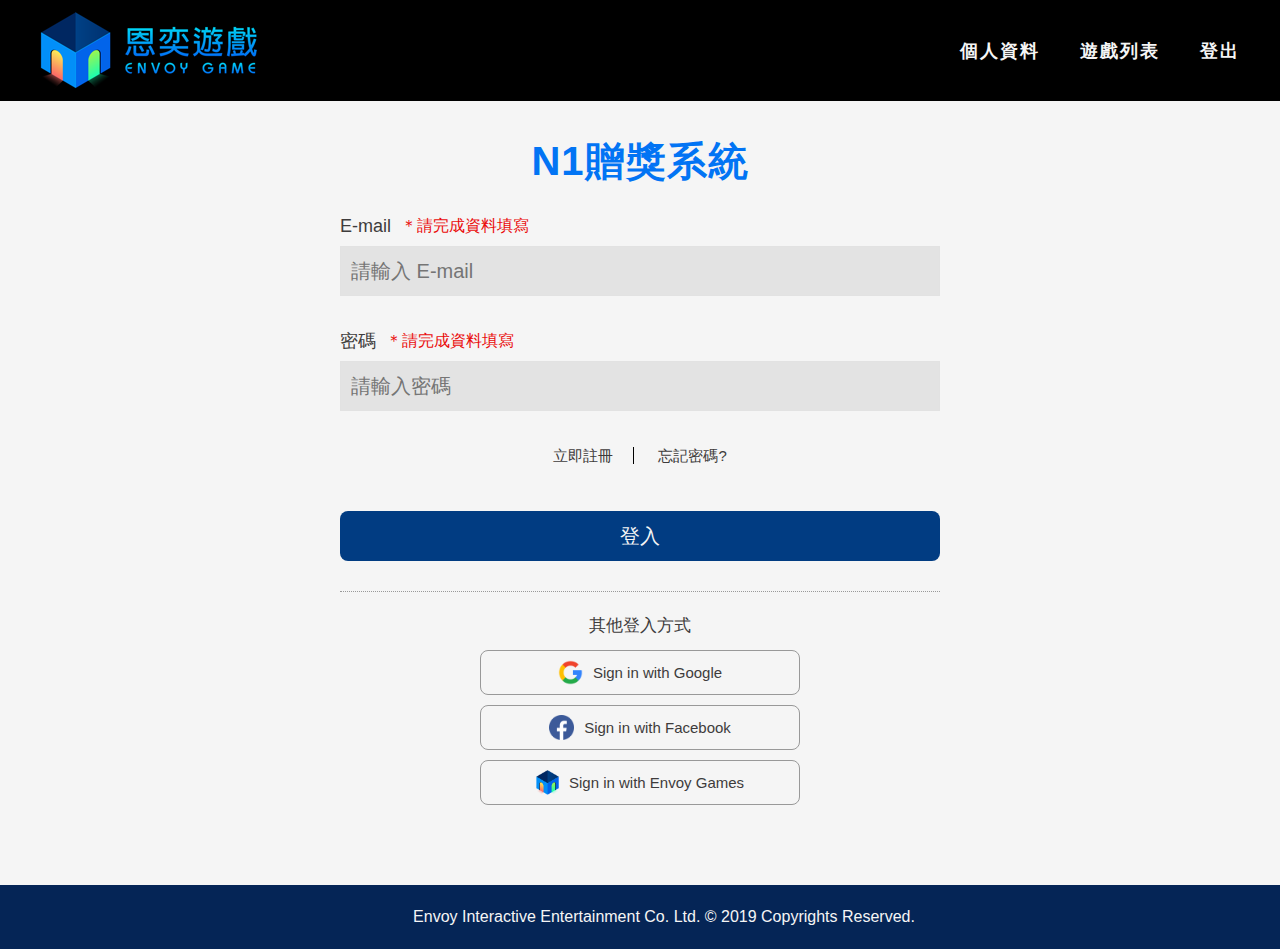
<file: index.html>
<!DOCTYPE html>
<html lang="en">

<head>
    <meta charset="UTF-8">
    <meta name="viewport" content="width=device-width, initial-scale=1.0">
    <title></title>
    <link rel="stylesheet" type="text/css" href="css/reset.css">
    <link rel="stylesheet" href="css/bootstrap-icons.min.css">
    <link rel="stylesheet" type="text/css" href="css/style.css" />
</head>

<body>

    <!--Header Start-->
    <header>
        <a href="index.html" class="logo"><img src="images/EnvoyLogo.png" alt="logo"></a>
        <ul class="nav">
            <li><a href="userInfo.html">個人資料</a></li>
            <li><a href="gameList.html">遊戲列表</a></li>
            <li><a>登出</a></li>
        </ul>
        <div class="menu-icon">
            <div class="menu-icon_hamburger"></div>
        </div>
    </header>
    <!--Header End-->


    <!--Section log-in Start-->
    <section class="log-in">
        <div class="con">
            <div class="frame-box">
                <h1>N1贈獎系統</h1>
                <form class="fill-con">
                    <ul class="info-box">
                        <li>
                            <div class="label">
                                <label for="email">E-mail</label>
                                <div class="ps">＊請完成資料填寫</div>
                            </div>
                            <div class="info">
                                <input type="email" name="email" placeholder="請輸入 E-mail" />
                            </div>
                        </li>

                        <li>
                            <div class="label">
                                <label for="password">密碼</label>
                                <div class="ps">＊請完成資料填寫</div>
                            </div>
                            <div class="info">
                                <input type="password" name="password" placeholder="請輸入密碼" />
                            </div>
                        </li>

                    </ul>
                    <div class="link-box">
                        <a href="register.html">立即註冊</a>
                        <a href="">忘記密碼?</a>
                    </div>
                    <div class="btn-box">
                        <a class="btn">登入</a>
                    </div>
                    <div class="other-logIn">
                        <div class="inn">
                            <h3>其他登入方式</h3>
                            <a class="line-btn" href=""><img src="images/googleIcon.png" /> Sign in with
                                Google</a>
                            <a class="line-btn" href=""><img src="images/facebookIcon.png " /> Sign in with Facebook</a>
                            <a class="line-btn" href=""><img src="images/EnvoyIcon.png" /> Sign in with Envoy Games</a>
                        </div>
                    </div>
                </form>
            </div>
        </div>
    </section>
    <!--Section log-in End-->

    <!-- Footer Start -->
    <footer>
        <div class="con">
            <div class="coR">Envoy Interactive Entertainment Co. Ltd. © 2019 Copyrights Reserved.</div>
        </div>
    </footer>
    <!-- Footer End -->


</body>

<script src="js/jquery-3.6.4.js"></script>
<script src="js/main.js"></script>

</html>
</file>
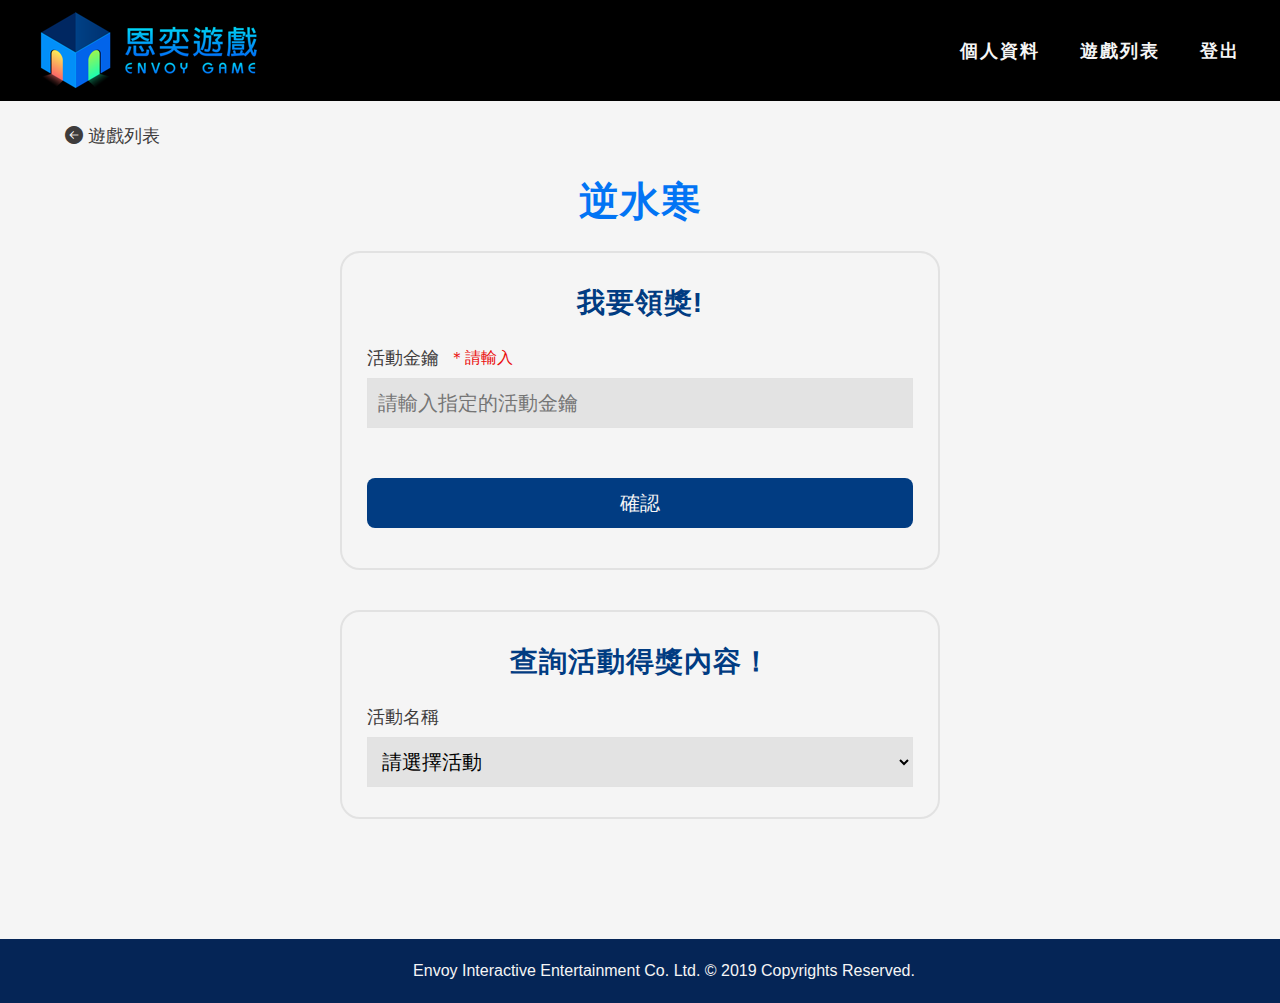
<file: activity.html>
<!DOCTYPE html>
<html lang="en">

<head>
    <meta charset="UTF-8">
    <meta name="viewport" content="width=device-width, initial-scale=1.0">
    <title></title>
    <link rel="stylesheet" type="text/css" href="css/reset.css">
    <link rel="stylesheet" href="css/bootstrap-icons.min.css">
    <link rel="stylesheet" type="text/css" href="css/style.css" />
</head>

<body>

    <!--Header Start-->
    <header>
        <a href="index.html" class="logo"><img src="images/EnvoyLogo.png" alt="logo"></a>
        <ul class="nav">
            <li><a href="userInfo.html">個人資料</a></li>
            <li><a href="gameList.html">遊戲列表</a></li>
            <li><a>登出</a></li>
        </ul>
        <div class="menu-icon">
            <div class="menu-icon_hamburger"></div>
        </div>
    </header>
    <!--Header End-->


    <!--Section game-list Start-->
    <section class="log-in activity">
        <div class="con">
            <div class="path"><a href="gameList.html"><i class="bi bi-arrow-left-circle-fill"></i>遊戲列表</a></div>
            <div class="frame-box">
                <h1>逆水寒</h1>
                <div class="form-box">
                    <h2>我要領獎!</h2>
                    <form class="fill-con">
                        <ul class="info-box">
                            <li>
                                <div class="label">
                                    <label for="acKey">活動金鑰</label>
                                    <div class="ps">＊請輸入</div>
                                </div>
                                <div class="info">
                                    <input type="text" name="acKey" placeholder="請輸入指定的活動金鑰
                                " />
                                </div>
                            </li>
                        </ul>
                        <div class="btn-box">
                            <a href="award-fillIn.html" class="btn">確認</a>
                        </div>
                    </form>
                </div>
                <div class="form-box">
                    <h2>查詢活動得獎內容！</h2>
                    <form class="fill-con">
                        <ul class="info-box">
                            <li>
                                <div class="label">
                                    <label for="acKey">活動名稱</label>
                                </div>
                                <div class="info">
                                    <select id="activitySelect">
                                        <option value="" disabled selected hidden>請選擇活動</option>
                                        <option value="award-info.html">0615 ROG FB 社群活動</option>
                                        <option value="award-info.html">0617 玄喵夜行抽機車
                                        </option>
                                    </select>
                                </div>
                            </li>
                        </ul>
                    </form>
                </div>
            </div>

        </div>
    </section>
    <!--Section game-list End-->

    <!-- Footer Start -->
    <footer>
        <div class="con">
            <div class="coR">Envoy Interactive Entertainment Co. Ltd. © 2019 Copyrights Reserved.</div>
        </div>
    </footer>
    <!-- Footer End -->

</body>

<script src="js/jquery-3.6.4.js"></script>
<script src="js/main.js"></script>

</html>
</file>
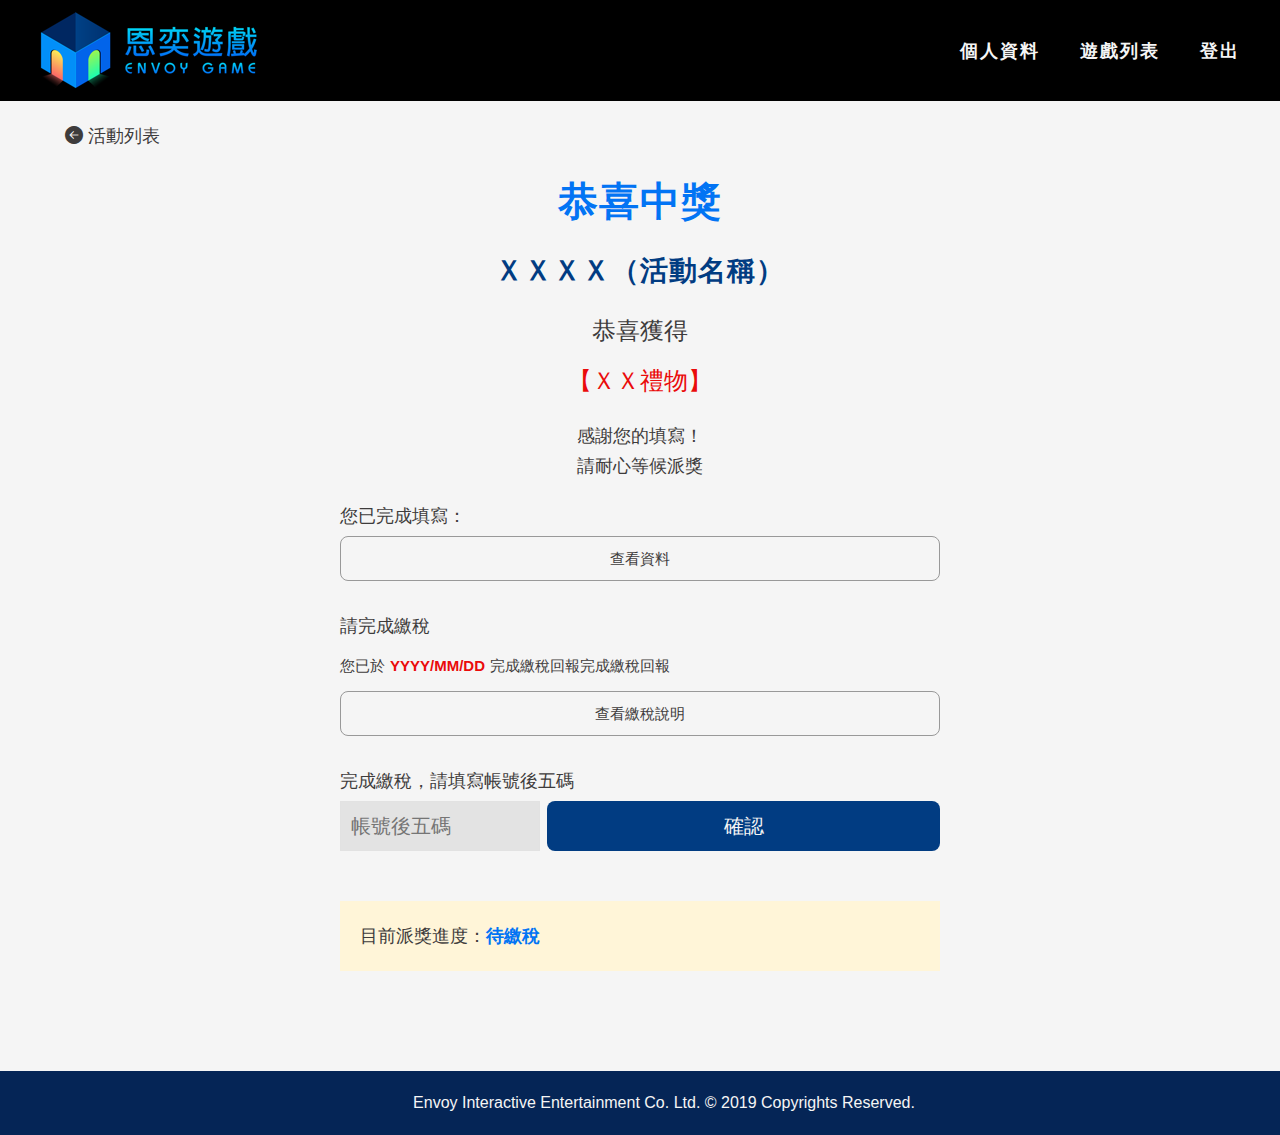
<file: award-complete.html>
<!DOCTYPE html>
<html lang="en">

<head>
    <meta charset="UTF-8">
    <meta name="viewport" content="width=device-width, initial-scale=1.0">
    <title></title>
    <link rel="stylesheet" type="text/css" href="css/reset.css">
    <link rel="stylesheet" href="css/bootstrap-icons.min.css">
    <link rel="stylesheet" type="text/css" href="css/style.css" />
</head>

<body>

    <!--Header Start-->
    <header>
        <a href="index.html" class="logo"><img src="images/EnvoyLogo.png" alt="logo"></a>
        <ul class="nav">
            <li><a href="userInfo.html">個人資料</a></li>
            <li><a href="gameList.html">遊戲列表</a></li>
            <li><a>登出</a></li>
        </ul>
        <div class="menu-icon">
            <div class="menu-icon_hamburger"></div>
        </div>
    </header>
    <!--Header End-->


    <!--Section game-list Start-->
    <section class="log-in activity">
        <div class="con">
            <div class="path"><a href="activity.html"><i class="bi bi-arrow-left-circle-fill"></i>活動列表</a></div>
            <div class="frame-box">
                <h1>恭喜中獎</h1>
                <h2>ＸＸＸＸ（活動名稱）</h2>
                <div class="awards">恭喜獲得<div class="co-red">【ＸＸ禮物】</div>
                </div>
                <div class="txt cen">感謝您的填寫！<br />
                    請耐心等候派獎</div>
                <form class="fill-con">
                    <ul class="info-box">
                        <li>
                            <div class="label">
                                <label>您已完成填寫：</label>
                            </div>
                            <div class="info">
                                <a class="line-btn">查看資料</a>
                            </div>
                        </li>
                        <li>
                            <div class="label">
                                <label>請完成繳稅</label>
                            </div>
                            <div class="info">
                                <div class="date">您已於<b>YYYY/MM/DD</b>完成繳稅回報完成繳稅回報</div>
                                <a class="line-btn">查看繳稅說明</a>
                            </div>
                        </li>
                        <li>
                            <div class="label">
                                <label>完成繳稅，請填寫帳號後五碼</label>
                            </div>
                            <div class="info">
                                <div class="groups">
                                    <input type="number" class="bankNumber" name="bankNumber" placeholder="帳號後五碼" />
                                    <a class="btn">確認</a>
                                </div>
                            </div>
                        </li>
                    </ul>
                </form>
                <div class="state">目前派獎進度：<b>待繳稅</b></div>
            </div>

    </section>
    <!--Section game-list End-->

    <!-- Footer Start -->
    <footer>
        <div class="con">
            <div class="coR">Envoy Interactive Entertainment Co. Ltd. © 2019 Copyrights Reserved.</div>
        </div>
    </footer>
    <!-- Footer End -->


</body>

<script src="js/jquery-3.6.4.js"></script>
<script src="js/main.js"></script>

</html>
</file>
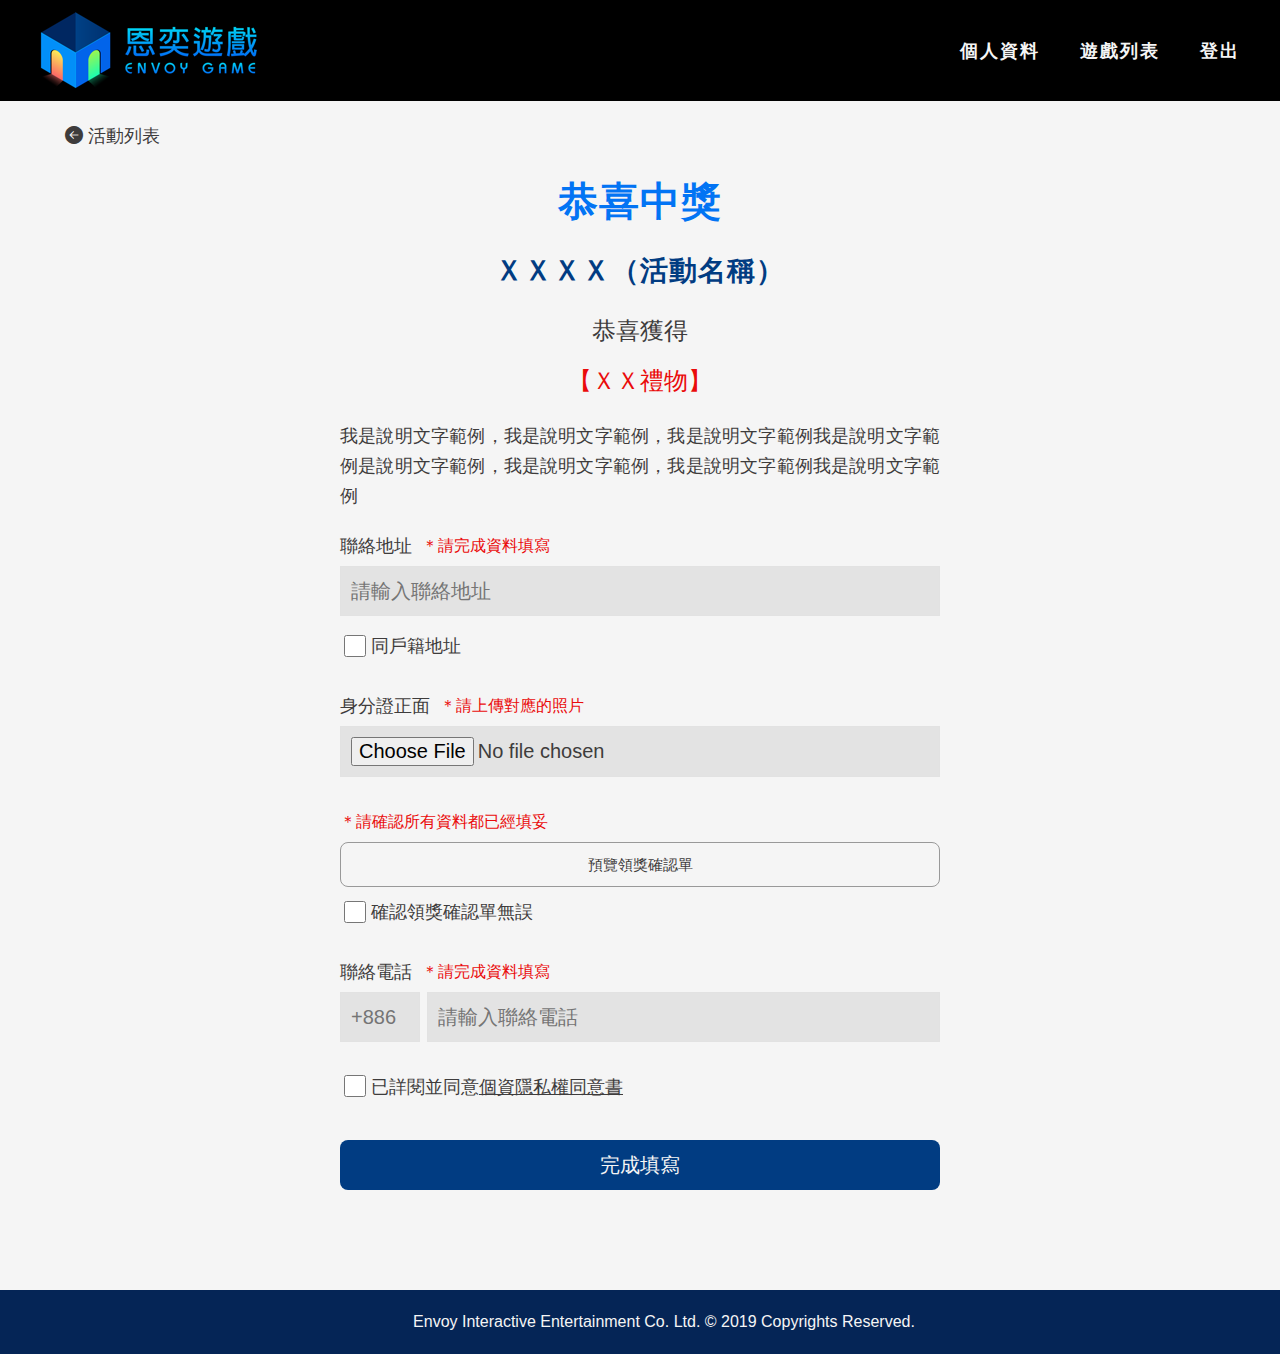
<file: award-fillIn.html>
<!DOCTYPE html>
<html lang="en">

<head>
    <meta charset="UTF-8">
    <meta name="viewport" content="width=device-width, initial-scale=1.0">
    <title></title>
    <link rel="stylesheet" type="text/css" href="css/reset.css">
    <link rel="stylesheet" href="css/bootstrap-icons.min.css">
    <link rel="stylesheet" type="text/css" href="css/style.css" />
</head>

<body>

    <!--Header Start-->
    <header>
        <a href="index.html" class="logo"><img src="images/EnvoyLogo.png" alt="logo"></a>
        <ul class="nav">
            <li><a href="userInfo.html">個人資料</a></li>
            <li><a href="gameList.html">遊戲列表</a></li>
            <li><a>登出</a></li>
        </ul>
        <div class="menu-icon">
            <div class="menu-icon_hamburger"></div>
        </div>
    </header>
    <!--Header End-->


    <!--Section game-list Start-->
    <section class="log-in activity">
        <div class="con">
            <div class="path"><a href="activity.html"><i class="bi bi-arrow-left-circle-fill"></i>活動列表</a></div>
            <div class="frame-box">
                <h1>恭喜中獎</h1>
                <h2>ＸＸＸＸ（活動名稱）</h2>
                <div class="awards">恭喜獲得<div class="co-red">【ＸＸ禮物】</div>
                </div>
                <div class="txt">我是說明文字範例，我是說明文字範例，我是說明文字範例我是說明文字範例是說明文字範例，我是說明文字範例，我是說明文字範例我是說明文字範例</div>
                <form class="fill-con">
                    <ul class="info-box">
                        <li>
                            <div class="label">
                                <label for="address">聯絡地址</label>
                                <div class="ps">＊請完成資料填寫</div>
                            </div>
                            <div class="info">
                                <input type="text" name="address" placeholder="請輸入聯絡地址" />
                                <div class="chk"><input type="checkbox" />同戶籍地址</div>
                            </div>
                        </li>
                        <li>
                            <div class="label">
                                <label for="idCard">身分證正面</label>
                                <div class="ps">＊請上傳對應的照片</div>
                            </div>
                            <div class="info">
                                <input name="idCard" type="file" />
                            </div>
                        </li>
                        <li>
                            <div class="label">
                                <div class="ps">＊請確認所有資料都已經填妥</div>
                            </div>
                            <div class="info">
                                <a class="line-btn">預覽領獎確認單</a>
                                <div class="chk"><input type="checkbox" />確認領獎確認單無誤
                                </div>
                            </div>
                        </li>
                        <li>
                            <div class="label">
                                <label for="address">聯絡電話</label>
                                <div class="ps">＊請完成資料填寫</div>
                            </div>
                            <div class="info">
                                <div class="groups"><input type="text" class="countryCode" name="countryCode"
                                        placeholder="+886" /><input type="text" name="address" placeholder="請輸入聯絡電話" />
                                </div>
                            </div>
                        </li>
                    </ul>
                    <div class="privacy-box">
                        <input type="checkbox"><span>已詳閱並同意<a class="open-popup"
                                data-pop="personalInfo-pop">個資隱私權同意書</a></span>
                    </div>
                    <div class="btn-box">
                        <a class="btn" href="award-complete.html">完成填寫</a>
                    </div>
                </form>
            </div>
    </section>
    <!--Section game-list End-->

    <!-- Footer Start -->
    <footer>
        <div class="con">
            <div class="coR">Envoy Interactive Entertainment Co. Ltd. © 2019 Copyrights Reserved.</div>
        </div>
    </footer>
    <!-- Footer End -->

    <!-- POP Start-->
    <div class="popup" id="personalInfo-pop">
        <div class="pop-frame">
            <span class="pop-close"></span>
            <div class="pop-con">
                <div class="header">
                    <h1>我是標題</h1>
                </div>
                <div class="context">
                    <p>
                        我是普通說明文字的範例我是普通說明文字的範例我是普通說明文字的範例，我是普通說明文字的範例。
                    </p>
                    <ul>
                        <li>樣式 顯示範例
                            <ul>
                                <li>第二層顯示範例</li>
                                <li>第二層顯示範例</li>
                                <li>第二層顯示範例</li>
                                <li>第二層顯示範例</li>
                                <li>第二層顯示範例</li>
                                <li>第二層顯示範例</li>
                            </ul>
                        </li>
                    </ul>
                    <ol>
                        <li>樣式 顯示範例
                            <ol>
                                <li>第二層顯示範例</li>
                                <li>第二層顯示範例</li>
                                <li>第二層顯示範例</li>
                                <li>第二層顯示範例</li>
                                <li>第二層顯示範例</li>
                                <li>第二層顯示範例</li>
                            </ol>
                        </li>
                    </ol>
                    <a>我是文字連結顯示範例</a>
                </div>
            </div>
            <div class="btn-box">
                <a class="btn popClose">關閉</a>
            </div>
        </div>
    </div>
    <!-- POP End-->

</body>

<script src="js/jquery-3.6.4.js"></script>
<script src="js/main.js"></script>

</html>
</file>
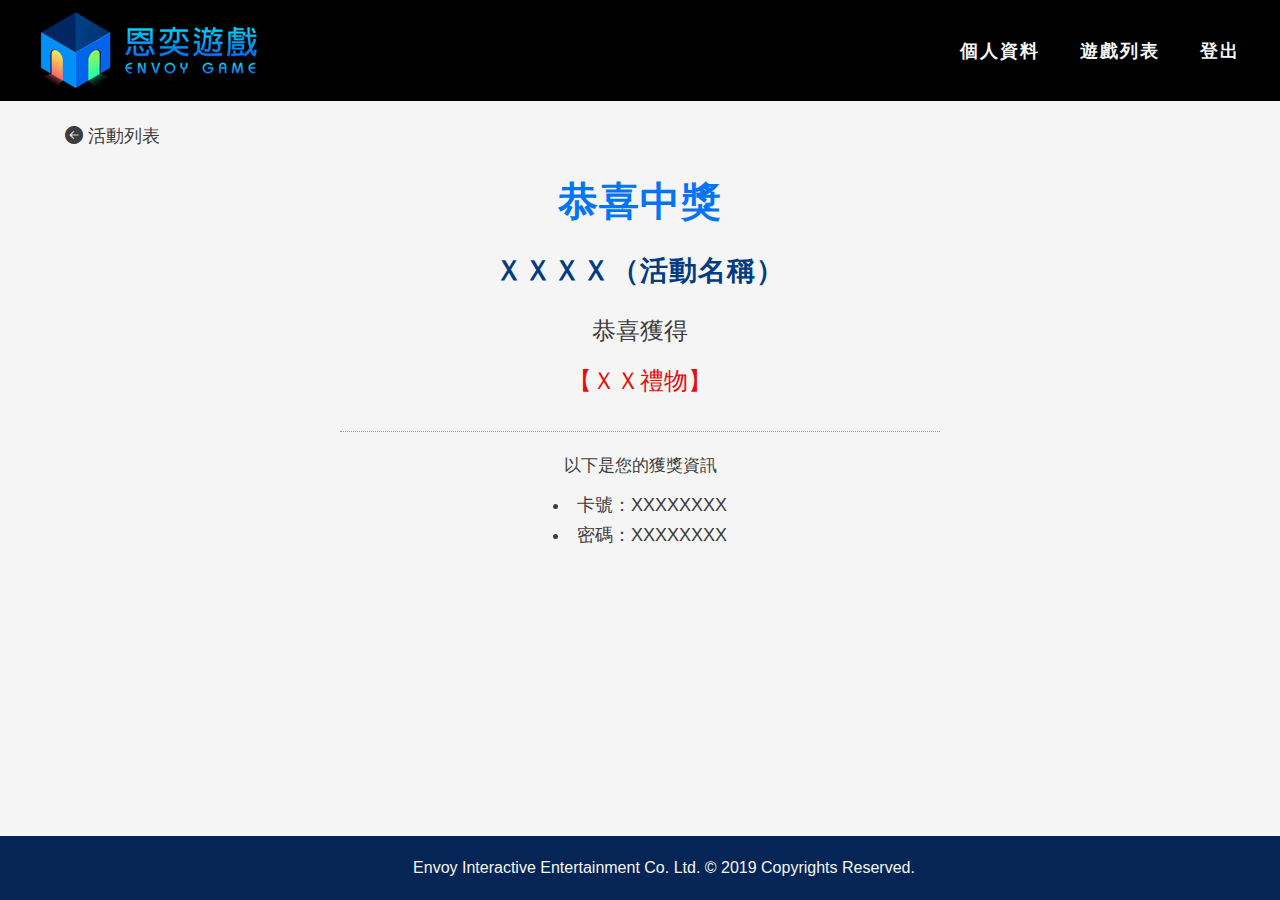
<file: award-info.html>
<!DOCTYPE html>
<html lang="en">

<head>
    <meta charset="UTF-8">
    <meta name="viewport" content="width=device-width, initial-scale=1.0">
    <title></title>
    <link rel="stylesheet" type="text/css" href="css/reset.css">
    <link rel="stylesheet" href="css/bootstrap-icons.min.css">
    <link rel="stylesheet" type="text/css" href="css/style.css" />
</head>

<body>

    <!--Header Start-->
    <header>
        <a href="index.html" class="logo"><img src="images/EnvoyLogo.png" alt="logo"></a>
        <ul class="nav">
            <li><a href="userInfo.html">個人資料</a></li>
            <li><a href="gameList.html">遊戲列表</a></li>
            <li><a>登出</a></li>
        </ul>
        <div class="menu-icon">
            <div class="menu-icon_hamburger"></div>
        </div>
    </header>
    <!--Header End-->


    <!--Section game-list Start-->
    <section class="log-in activity">
        <div class="con">
            <div class="path"><a href="activity.html"><i class="bi bi-arrow-left-circle-fill"></i>活動列表</a></div>
            <div class="frame-box">
                <h1>恭喜中獎</h1>
                <h2>ＸＸＸＸ（活動名稱）</h2>
                <div class="awards">恭喜獲得<div class="co-red">【ＸＸ禮物】</div>
                </div>
                <div class="awards-info">
                    <h3>以下是您的獲獎資訊</h3>
                    <ul>
                        <li>卡號：XXXXXXXX</li>
                        <li>密碼：XXXXXXXX </li>
                    </ul>
                </div>

            </div>
    </section>
    <!--Section game-list End-->

    <!-- Footer Start -->
    <footer>
        <div class="con">
            <div class="coR">Envoy Interactive Entertainment Co. Ltd. © 2019 Copyrights Reserved.</div>
        </div>
    </footer>
    <!-- Footer End -->



</body>

<script src="js/jquery-3.6.4.js"></script>
<script src="js/main.js"></script>

</html>
</file>
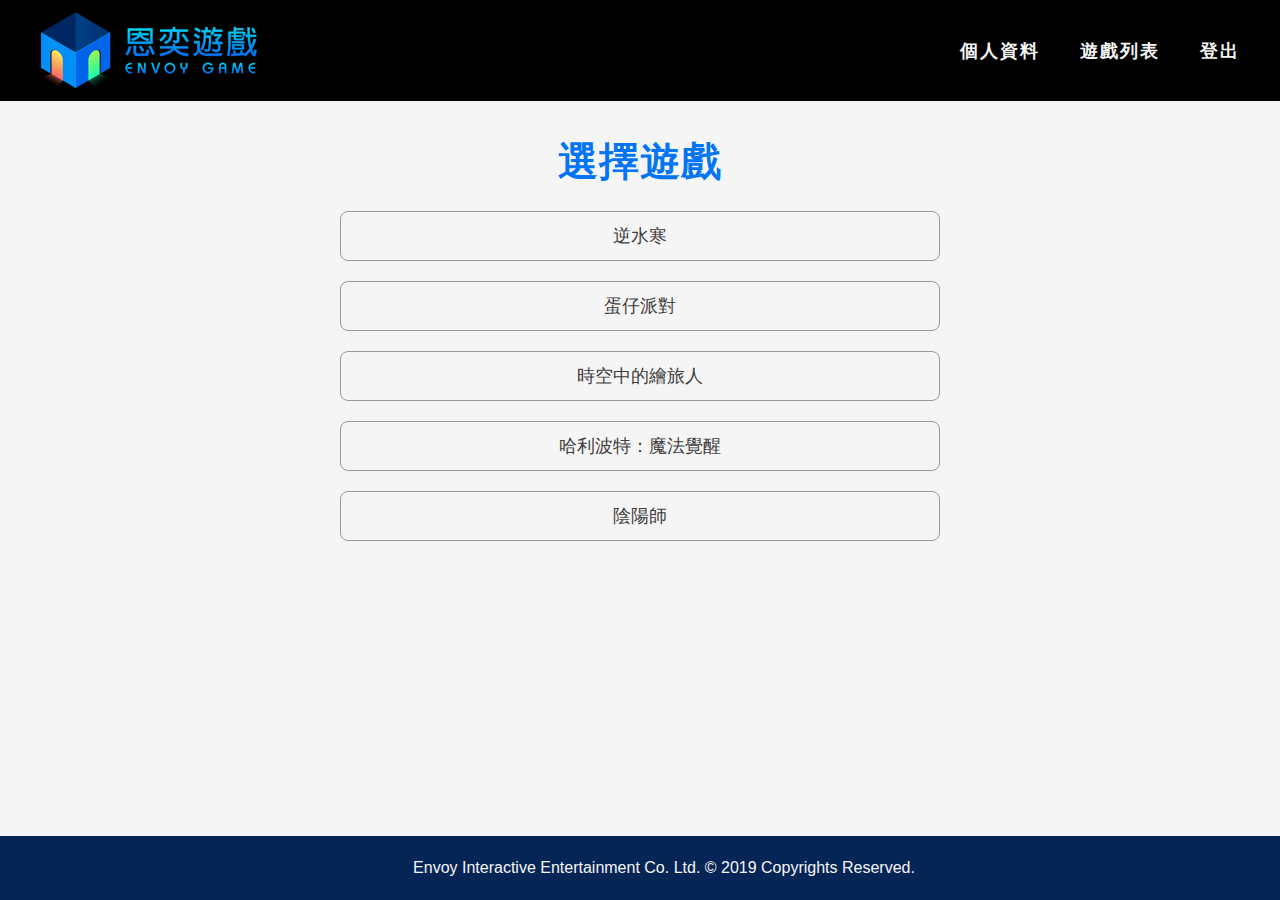
<file: gameList.html>
<!DOCTYPE html>
<html lang="en">

<head>
    <meta charset="UTF-8">
    <meta name="viewport" content="width=device-width, initial-scale=1.0">
    <title></title>
    <link rel="stylesheet" type="text/css" href="css/reset.css">
    <link rel="stylesheet" href="css/bootstrap-icons.min.css">
    <link rel="stylesheet" type="text/css" href="css/style.css" />
</head>

<body>

    <!--Header Start-->
    <header>
        <a href="index.html" class="logo"><img src="images/EnvoyLogo.png" alt="logo"></a>
        <ul class="nav">
            <li><a href="userInfo.html">個人資料</a></li>
            <li><a href="gameList.html">遊戲列表</a></li>
            <li><a>登出</a></li>
        </ul>
        <div class="menu-icon">
            <div class="menu-icon_hamburger"></div>
        </div>
    </header>
    <!--Header End-->


    <!--Section game-list Start-->
    <section class="log-in game-list">
        <div class="con">
            <div class="frame-box">
                <h1>選擇遊戲</h1>
                <ul class="gameList">
                    <li>
                        <a class="line-btn" href="activity.html">逆水寒</a>
                    </li>
                    <li>
                        <a class="line-btn" href="activity.html">蛋仔派對</a>
                    </li>
                    <li>
                        <a class="line-btn" href="activity.html">時空中的繪旅人</a>
                    </li>
                    <li>
                        <a class="line-btn" href="activity.html">哈利波特：魔法覺醒</a>
                    </li>
                    <li>
                        <a class="line-btn" href="activity.html">陰陽師</a>
                    </li>
                </ul>
            </div>
        </div>
    </section>
    <!--Section game-list End-->

    <!-- Footer Start -->
    <footer>
        <div class="con">
            <div class="coR">Envoy Interactive Entertainment Co. Ltd. © 2019 Copyrights Reserved.</div>
        </div>
    </footer>
    <!-- Footer End -->


</body>

<script src="js/jquery-3.6.4.js"></script>
<script src="js/main.js"></script>

</html>
</file>
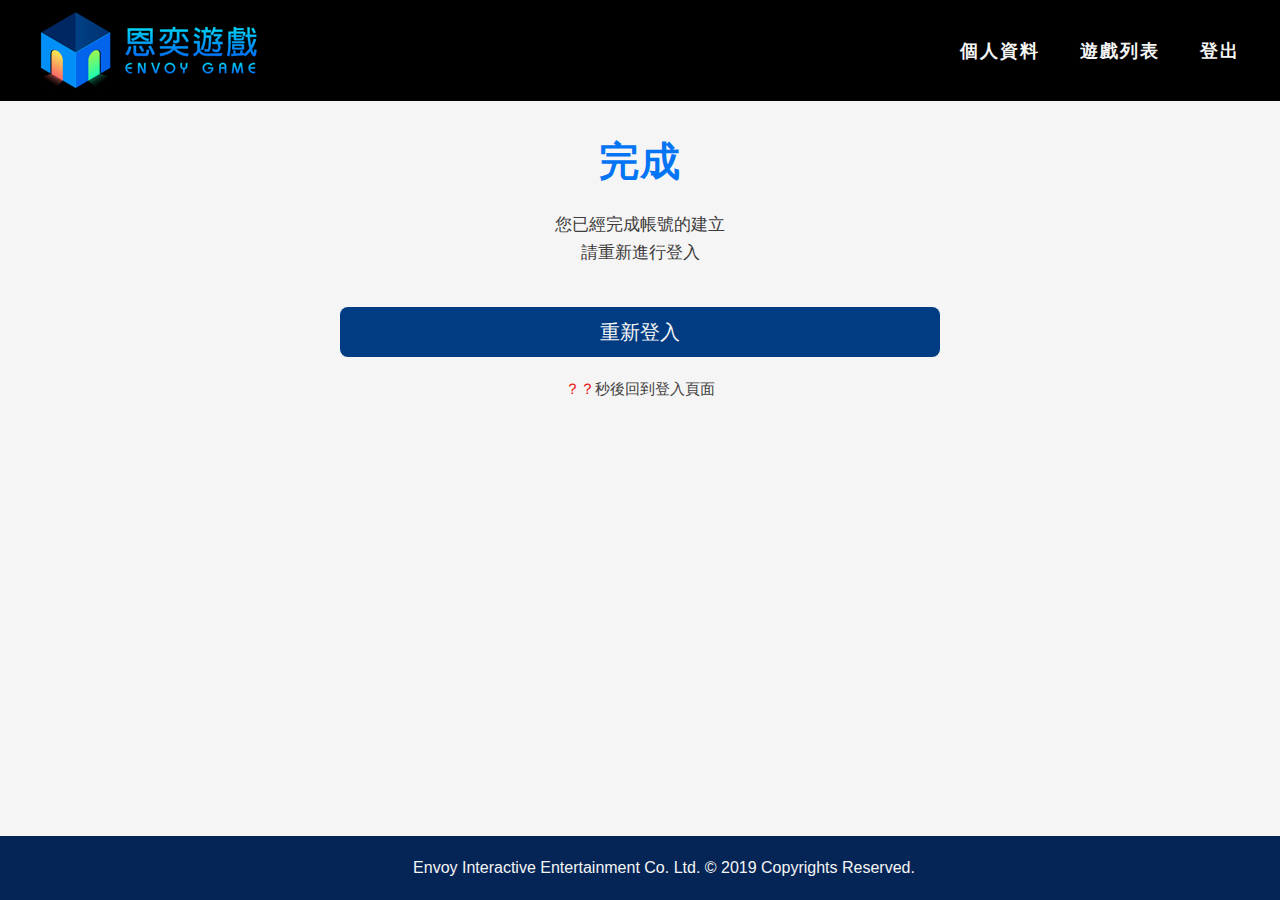
<file: register-complete.html>
<!DOCTYPE html>
<html lang="en">

<head>
    <meta charset="UTF-8">
    <meta name="viewport" content="width=device-width, initial-scale=1.0">
    <title></title>
    <link rel="stylesheet" type="text/css" href="css/reset.css">
    <link rel="stylesheet" href="css/bootstrap-icons.min.css">
    <link rel="stylesheet" type="text/css" href="css/style.css" />
</head>

<body>

    <!--Header Start-->
    <header>
        <a href="index.html" class="logo"><img src="images/EnvoyLogo.png" alt="logo"></a>
        <ul class="nav">
            <li><a href="userInfo.html">個人資料</a></li>
            <li><a href="gameList.html">遊戲列表</a></li>
            <li><a>登出</a></li>
        </ul>
        <div class="menu-icon">
            <div class="menu-icon_hamburger"></div>
        </div>
    </header>
    <!--Header End-->


    <!--Section register Start-->
    <section class="log-in register reComplete">
        <div class="con">
            <div class="frame-box">
                <h1>完成</h1>
                <h3>您已經完成帳號的建立<br />請重新進行登入</h3>
                <div class="btn-box">
                    <a href="index.html" class="btn">重新登入</a>
                </div>
                <h4><span class="co-red">？？</span>秒後回到登入頁面</h4>
            </div>
        </div>
    </section>
    <!--Section register End-->

    <!-- Footer Start -->
    <footer>
        <div class="con">
            <div class="coR">Envoy Interactive Entertainment Co. Ltd. © 2019 Copyrights Reserved.</div>
        </div>
    </footer>
    <!-- Footer End -->




</body>

<script src="js/jquery-3.6.4.js"></script>
<script src="js/main.js"></script>

</html>
</file>
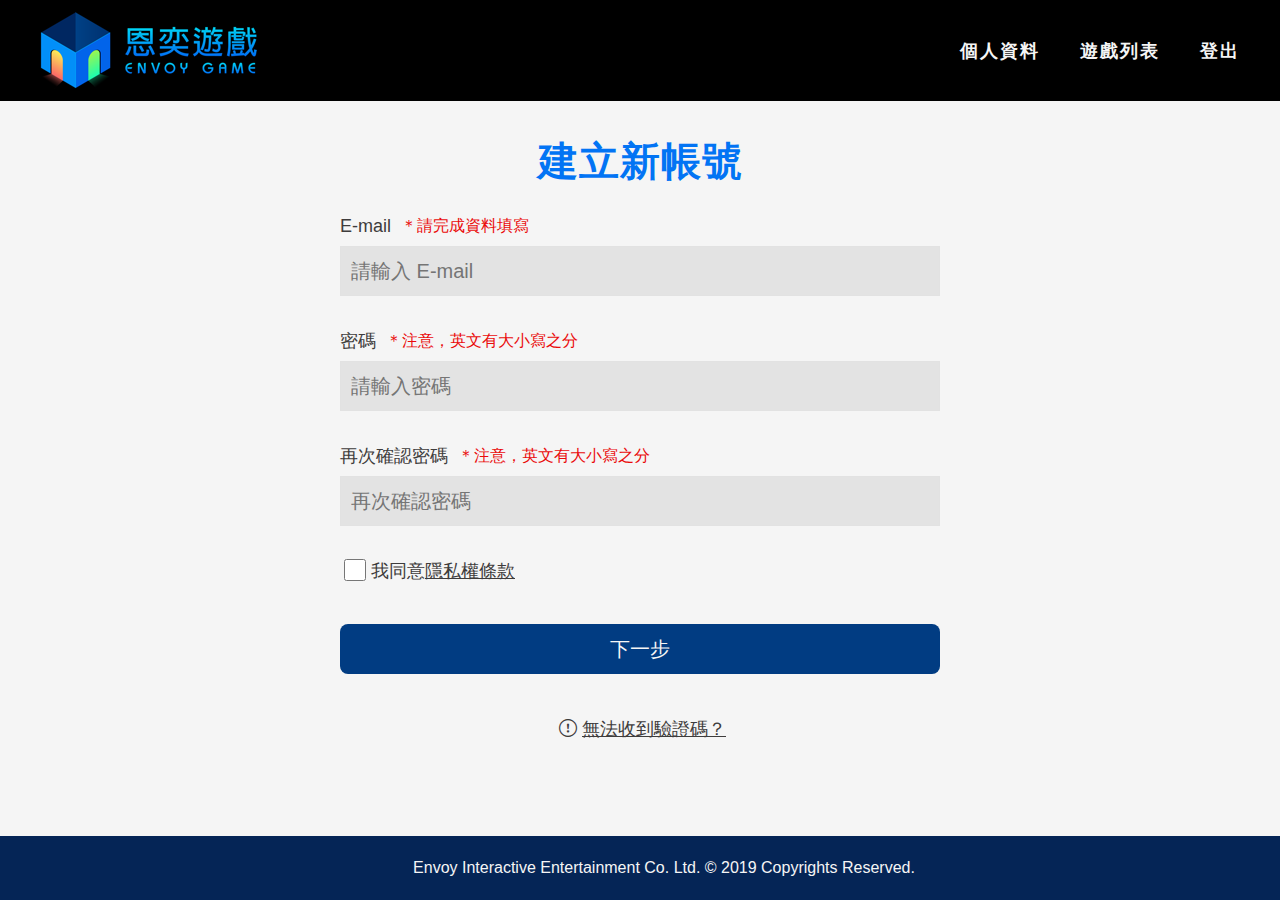
<file: register.html>
<!DOCTYPE html>
<html lang="en">

<head>
    <meta charset="UTF-8">
    <meta name="viewport" content="width=device-width, initial-scale=1.0">
    <title></title>
    <link rel="stylesheet" type="text/css" href="css/reset.css">
    <link rel="stylesheet" href="css/bootstrap-icons.min.css">
    <link rel="stylesheet" type="text/css" href="css/style.css" />
</head>

<body>

    <!--Header Start-->
    <header>
        <a href="index.html" class="logo"><img src="images/EnvoyLogo.png" alt="logo"></a>
        <ul class="nav">
            <li><a href="userInfo.html">個人資料</a></li>
            <li><a href="gameList.html">遊戲列表</a></li>
            <li><a>登出</a></li>
        </ul>
        <div class="menu-icon">
            <div class="menu-icon_hamburger"></div>
        </div>
    </header>
    <!--Header End-->


    <!--Section register Start-->
    <section class="log-in register">
        <div class="con">
            <div class="frame-box">
                <h1>建立新帳號</h1>
                <form class="fill-con">
                    <ul class="info-box">
                        <li>
                            <div class="label">
                                <label for="email">E-mail</label>
                                <div class="ps">＊請完成資料填寫</div>
                            </div>
                            <div class="info">
                                <input type="email" placeholder="請輸入 E-mail" />
                            </div>
                        </li>

                        <li>
                            <div class="label">
                                <label for="password">密碼</label>
                                <div class="ps">＊注意，英文有大小寫之分
                                </div>
                            </div>
                            <div class="info">
                                <input type="password" placeholder="請輸入密碼" />
                            </div>
                        </li>
                        <li>
                            <div class="label">
                                <label for="password">再次確認密碼</label>
                                <div class="ps">＊注意，英文有大小寫之分
                                </div>
                            </div>
                            <div class="info">
                                <input type="password" placeholder="再次確認密碼
                                " />
                            </div>
                        </li>
                    </ul>
                    <div class="privacy-box">
                        <input type="checkbox" /><span>我同意<a class="open-popup"
                                data-pop="personalInfo-pop">隱私權條款</a></span>
                    </div>
                    <div class="btn-box">
                        <a href="register-complete.html" class="btn">下一步</a>
                    </div>
                </form>
                <div class="verifCode"><a href=""><i class="bi bi-exclamation-circle"></i>無法收到驗證碼？</a></div>

            </div>
        </div>
    </section>
    <!--Section register End-->

    <!-- Footer Start -->
    <footer>
        <div class="con">
            <div class="coR">Envoy Interactive Entertainment Co. Ltd. © 2019 Copyrights Reserved.</div>
        </div>
    </footer>
    <!-- Footer End -->


    <!-- POP Start-->
    <div class="popup" id="personalInfo-pop">
        <div class="pop-frame">
            <span class="pop-close"></span>
            <div class="pop-con">
                <div class="header">
                    <h1>我是標題</h1>
                </div>
                <div class="context">
                    <p>
                        我是普通說明文字的範例我是普通說明文字的範例我是普通說明文字的範例，我是普通說明文字的範例。
                    </p>
                    <ul>
                        <li>樣式 顯示範例
                            <ul>
                                <li>第二層顯示範例</li>
                                <li>第二層顯示範例</li>
                                <li>第二層顯示範例</li>
                                <li>第二層顯示範例</li>
                                <li>第二層顯示範例</li>
                                <li>第二層顯示範例</li>
                            </ul>
                        </li>
                    </ul>
                    <ol>
                        <li>樣式 顯示範例
                            <ol>
                                <li>第二層顯示範例</li>
                                <li>第二層顯示範例</li>
                                <li>第二層顯示範例</li>
                                <li>第二層顯示範例</li>
                                <li>第二層顯示範例</li>
                                <li>第二層顯示範例</li>
                            </ol>
                        </li>
                    </ol>
                    <a>我是文字連結顯示範例</a>
                </div>
            </div>
            <div class="btn-box">
                <a class="btn popClose">關閉</a>
            </div>
        </div>
    </div>
    <!-- POP End-->



</body>

<script src="js/jquery-3.6.4.js"></script>
<script src="js/main.js"></script>

</html>
</file>
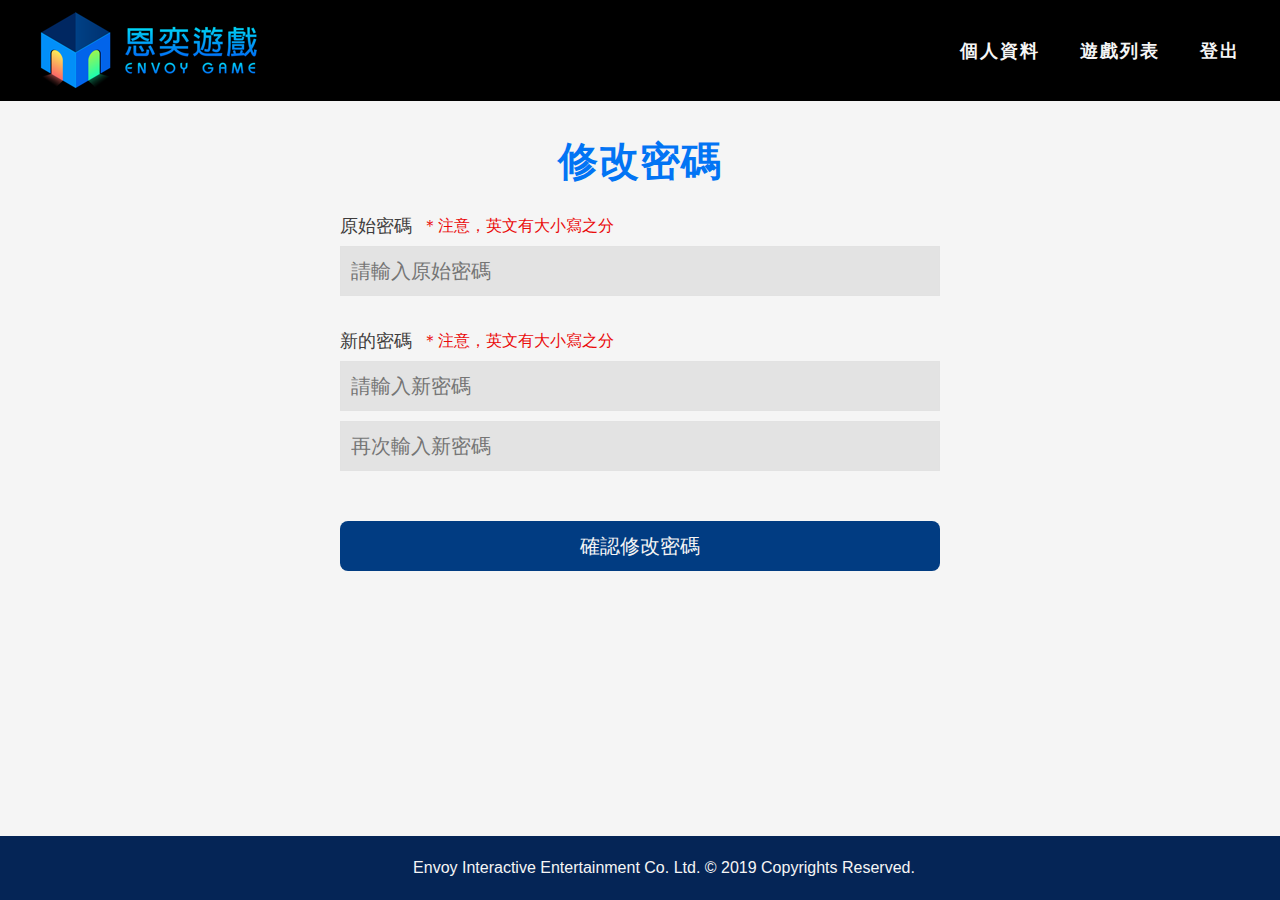
<file: userInfo-changePassword.html>
<!DOCTYPE html>
<html lang="en">

<head>
    <meta charset="UTF-8">
    <meta name="viewport" content="width=device-width, initial-scale=1.0">
    <title></title>
    <link rel="stylesheet" type="text/css" href="css/reset.css">
    <link rel="stylesheet" href="css/bootstrap-icons.min.css">
    <link rel="stylesheet" type="text/css" href="css/style.css" />
</head>

<body>

    <!--Header Start-->
    <header>
        <a href="index.html" class="logo"><img src="images/EnvoyLogo.png" alt="logo"></a>
        <ul class="nav">
            <li><a href="userInfo.html">個人資料</a></li>
            <li><a href="gameList.html">遊戲列表</a></li>
            <li><a>登出</a></li>
        </ul>
        <div class="menu-icon">
            <div class="menu-icon_hamburger"></div>
        </div>
    </header>
    <!--Header End-->


    <!--Section log-in Start-->
    <section class="log-in">
        <div class="con">
            <div class="frame-box">
                <h1>修改密碼</h1>
                <form class="fill-con">
                    <ul class="info-box">
                        <li>
                            <div class="label">
                                <label for="pass">原始密碼</label>
                                <div class="ps">＊注意，英文有大小寫之分</div>
                            </div>
                            <div class="info">
                                <input type="password" name="pass" placeholder="請輸入原始密碼" />
                            </div>
                        </li>
                        <li>
                            <div class="label">
                                <label for="passNew">新的密碼</label>
                                <div class="ps">＊注意，英文有大小寫之分</div>
                            </div>
                            <div class="info">
                                <input type="password" name="passNew" placeholder="請輸入新密碼" />
                                <input type="password" name="passNewChk" placeholder="再次輸入新密碼" />
                            </div>
                        </li>

                    </ul>
                    <div class="btn-box">
                        <a class="btn">確認修改密碼</a>
                    </div>
                </form>
            </div>
        </div>
    </section>
    <!--Section log-in End-->

    <!-- Footer Start -->
    <footer>
        <div class="con">
            <div class="coR">Envoy Interactive Entertainment Co. Ltd. © 2019 Copyrights Reserved.</div>
        </div>
    </footer>
    <!-- Footer End -->


</body>

<script src="js/jquery-3.6.4.js"></script>
<script src="js/main.js"></script>

</html>
</file>
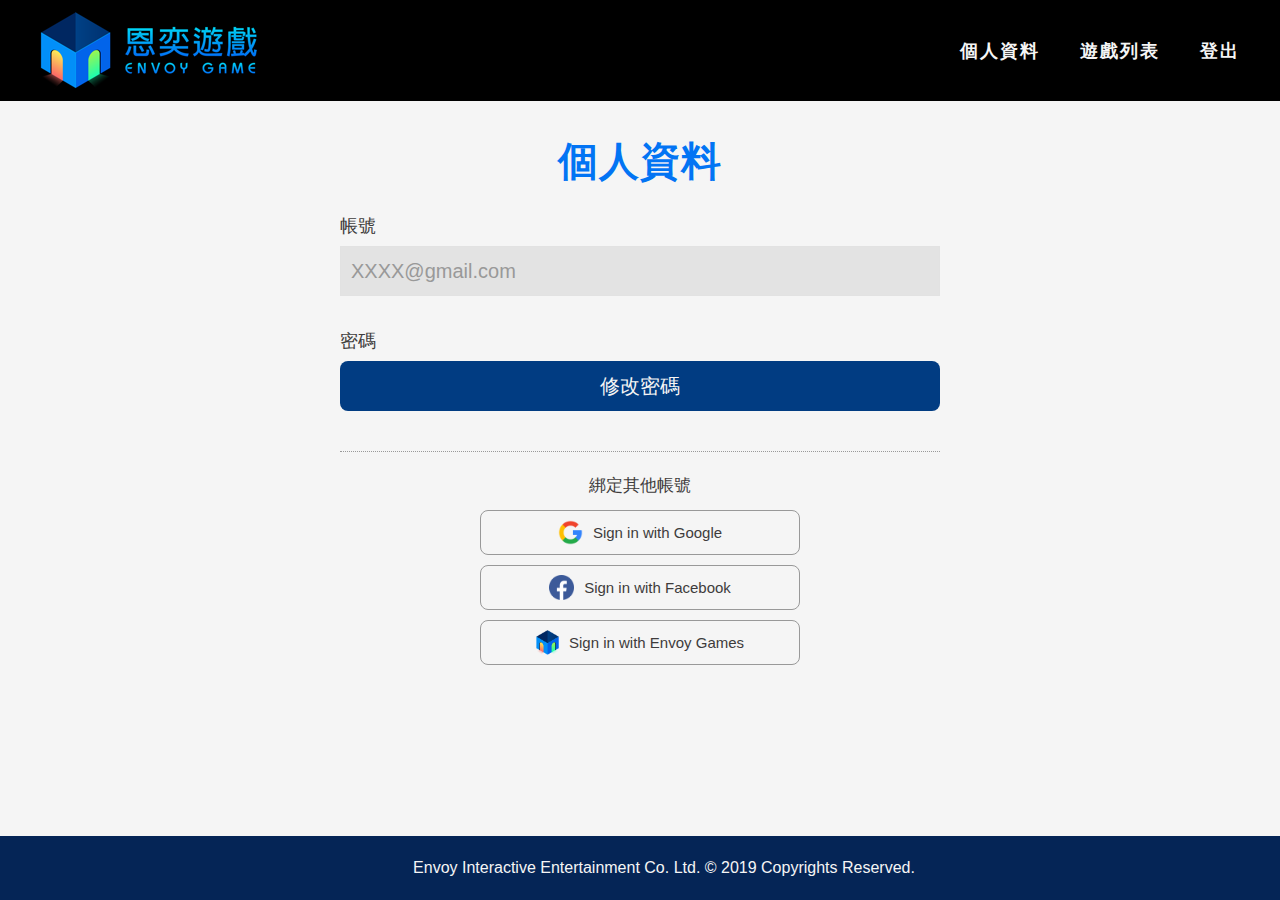
<file: userInfo.html>
<!DOCTYPE html>
<html lang="en">

<head>
    <meta charset="UTF-8">
    <meta name="viewport" content="width=device-width, initial-scale=1.0">
    <title></title>
    <link rel="stylesheet" type="text/css" href="css/reset.css">
    <link rel="stylesheet" href="css/bootstrap-icons.min.css">
    <link rel="stylesheet" type="text/css" href="css/style.css" />
</head>

<body>

    <!--Header Start-->
    <header>
        <a href="index.html" class="logo"><img src="images/EnvoyLogo.png" alt="logo"></a>
        <ul class="nav">
            <li><a href="userInfo.html">個人資料</a></li>
            <li><a href="gameList.html">遊戲列表</a></li>
            <li><a>登出</a></li>
        </ul>
        <div class="menu-icon">
            <div class="menu-icon_hamburger"></div>
        </div>
    </header>
    <!--Header End-->


    <!--Section log-in Start-->
    <section class="log-in">
        <div class="con">
            <div class="frame-box">
                <h1>個人資料</h1>
                <form class="fill-con">
                    <ul class="info-box">
                        <li>
                            <div class="label">
                                <label for="userId">帳號</label>
                            </div>
                            <div class="info">
                                <input type="text" name="userId" disabled value="XXXX@gmail.com" />
                            </div>
                        </li>

                        <li>
                            <div class="label">
                                <label for="password">密碼</label>
                            </div>
                            <div class="info">
                                <a href="userInfo-changePassword.html" class="btn">修改密碼</a>
                            </div>
                        </li>

                    </ul>
                    <div class="other-logIn">
                        <div class="inn">
                            <h3>綁定其他帳號</h3>
                            <a class="line-btn" href=""><img src="images/googleIcon.png" /> Sign in with
                                Google</a>
                            <a class="line-btn" href=""><img src="images/facebookIcon.png " /> Sign in with Facebook</a>
                            <a class="line-btn" href=""><img src="images/EnvoyIcon.png" /> Sign in with Envoy Games</a>
                        </div>
                    </div>
                </form>
            </div>
        </div>
    </section>
    <!--Section log-in End-->

    <!-- Footer Start -->
    <footer>
        <div class="con">
            <div class="coR">Envoy Interactive Entertainment Co. Ltd. © 2019 Copyrights Reserved.</div>
        </div>
    </footer>
    <!-- Footer End -->


</body>

<script src="js/jquery-3.6.4.js"></script>
<script src="js/main.js"></script>

</html>
</file>
<file: css/style.css>
@charset "UTF-8";
.popup {
  position: fixed;
  z-index: 9999;
  width: 100%;
  height: 100%;
  top: 0;
  left: 0;
  background-color: rgba(0, 0, 0, 0.8);
  display: none;
}
.popup .pop-frame {
  position: relative;
  width: 700px;
  min-width: 300px;
  min-height: 200px;
  max-height: 95vh;
  background-color: rgb(245, 245, 245);
  border-radius: 28px;
  padding: 60px 40px 80px;
  top: 50%;
  left: 50%;
  -webkit-transform: translate(-50%, -50%);
          transform: translate(-50%, -50%);
}
.popup .pop-frame .pop-close {
  position: absolute;
  display: -webkit-box;
  display: -ms-flexbox;
  display: flex;
  -webkit-box-align: center;
      -ms-flex-align: center;
          align-items: center;
  -webkit-box-pack: center;
      -ms-flex-pack: center;
          justify-content: center;
  right: -10px;
  top: -10px;
  width: 35px;
  height: 35px;
  line-height: 35px;
  border-radius: 35px;
  background-color: #0274f4;
  color: rgb(245, 245, 245);
  cursor: pointer;
}
.popup .pop-frame .pop-close::before {
  content: "✕";
}
.popup .pop-frame .pop-close:hover {
  -webkit-filter: brightness(1.2);
          filter: brightness(1.2);
}
.popup .pop-frame .pop-con {
  overflow-y: auto;
  max-height: 80vh;
  padding: 0 5%;
}
.popup .pop-frame .pop-con img {
  margin: auto;
}

@media (max-width: 768px) {
  .popup .pop-frame {
    width: 90%;
    padding: 8%;
  }
  .popup .pop-frame .pop-close {
    right: 20px;
    top: 20px;
  }
}
@-webkit-keyframes zoom {
  0% {
    -webkit-transform: scale(1);
            transform: scale(1);
  }
  100% {
    -webkit-transform: scale(1.1);
            transform: scale(1.1);
  }
}
@keyframes zoom {
  0% {
    -webkit-transform: scale(1);
            transform: scale(1);
  }
  100% {
    -webkit-transform: scale(1.1);
            transform: scale(1.1);
  }
}
@-webkit-keyframes moveUpDown {
  0% {
    -webkit-transform: translateY(-2%);
            transform: translateY(-2%);
  }
  100% {
    -webkit-transform: translateY(25%);
            transform: translateY(25%);
  }
}
@keyframes moveUpDown {
  0% {
    -webkit-transform: translateY(-2%);
            transform: translateY(-2%);
  }
  100% {
    -webkit-transform: translateY(25%);
            transform: translateY(25%);
  }
}
@-webkit-keyframes moveLeftRight {
  0% {
    -webkit-transform: translateX(-5%);
            transform: translateX(-5%);
  }
  100% {
    -webkit-transform: translateX(25%);
            transform: translateX(25%);
  }
}
@keyframes moveLeftRight {
  0% {
    -webkit-transform: translateX(-5%);
            transform: translateX(-5%);
  }
  100% {
    -webkit-transform: translateX(25%);
            transform: translateX(25%);
  }
}
@-webkit-keyframes appear {
  0% {
    opacity: 0;
  }
  20% {
    opacity: 0;
  }
  40% {
    opacity: 1;
  }
  100% {
    opacity: 1;
  }
}
@keyframes appear {
  0% {
    opacity: 0;
  }
  20% {
    opacity: 0;
  }
  40% {
    opacity: 1;
  }
  100% {
    opacity: 1;
  }
}
@-webkit-keyframes shake {
  from {
    -webkit-transform: rotate(-20deg);
            transform: rotate(-20deg);
  }
  to {
    -webkit-transform: rotate(10deg);
            transform: rotate(10deg);
  }
}
@keyframes shake {
  from {
    -webkit-transform: rotate(-20deg);
            transform: rotate(-20deg);
  }
  to {
    -webkit-transform: rotate(10deg);
            transform: rotate(10deg);
  }
}
* {
  -webkit-box-sizing: border-box;
          box-sizing: border-box;
}

body {
  font-family: arial, "Microsoft JhengHei", "微軟正黑體", sans-serif;
  background-color: rgb(245, 245, 245);
  text-align: justify;
  overflow-x: hidden;
  line-height: 30px;
  color: #3e3c3c;
}

html {
  font-size: 18px;
}

a {
  color: #3e3c3c;
}

img {
  display: block;
  max-width: 100%;
}

i {
  margin: 5px;
}

h1 {
  font-size: min(8vw, 40px);
  line-height: min(9.5vw, 60px);
  color: #0274f4;
  text-align: center;
  margin: 10px 20px 20px;
  letter-spacing: 1px;
}

h2 {
  font-size: min(6vw, 28px);
  line-height: min(7.5vw, 40px);
  text-align: center;
  color: #013c82;
  margin: 10px 20px 20px;
  letter-spacing: 1px;
}

h3 {
  font-weight: normal;
  font-size: min(4.6vw, 17px);
  line-height: min(6.5vw, 28px);
  text-align: center;
}

h4 {
  font-weight: normal;
  font-size: min(4.2vw, 15px);
  line-height: min(5.8vw, 23px);
  text-align: center;
}

h5 {
  font-size: 12px;
}

input:disabled,
button:disabled,
textarea:disabled,
select:disabled {
  background-color: #f5f5f5;
  color: #999;
  border: 1px solid #ddd;
  cursor: not-allowed;
  opacity: 1; /* 避免預設透明 */
}

.noScrBar {
  overflow: hidden;
}

.co-red {
  color: #ea0b0b;
}

.menu-icon {
  position: absolute;
  width: 50px;
  height: 50px;
  right: 0;
  top: 0;
  bottom: 0;
  margin: auto;
  display: -webkit-box;
  display: -ms-flexbox;
  display: flex;
  -webkit-box-pack: center;
      -ms-flex-pack: center;
          justify-content: center;
  -webkit-box-align: center;
      -ms-flex-align: center;
          align-items: center;
  padding: 8px;
  cursor: pointer;
  z-index: 1;
  display: none;
}
.menu-icon_hamburger {
  display: -webkit-box;
  display: -ms-flexbox;
  display: flex;
  -webkit-box-pack: end;
      -ms-flex-pack: end;
          justify-content: end;
  width: 60%;
  height: 3px;
  background: rgb(245, 245, 245);
  position: relative;
  border-radius: 5px;
  -webkit-transform: translateY(15px) translateX(8px);
          transform: translateY(15px) translateX(8px);
  -webkit-transition: all 500ms cubic-bezier(0.68, -0.55, 0.265, 1.55);
  transition: all 500ms cubic-bezier(0.68, -0.55, 0.265, 1.55);
}
.menu-icon_hamburger:before, .menu-icon_hamburger:after {
  position: absolute;
  content: "";
  width: 120%;
  height: 3px;
  background: rgb(245, 245, 245);
  border-radius: 5px;
  -webkit-transform: translateY(-12px);
          transform: translateY(-12px);
  -webkit-transition: all 500ms cubic-bezier(0.68, -0.55, 0.265, 1.55);
  transition: all 500ms cubic-bezier(0.68, -0.55, 0.265, 1.55);
}
.menu-icon_hamburger:before {
  -webkit-transform: translateY(-10px);
          transform: translateY(-10px);
}
.menu-icon_hamburger:after {
  -webkit-transform: translateY(10px);
          transform: translateY(10px);
}
.menu-icon.open {
  -webkit-transform: translateY(6px) translateX(10px);
          transform: translateY(6px) translateX(10px);
}
.menu-icon.open .menu-icon_hamburger {
  -webkit-transform: translate(-30px, 10px);
          transform: translate(-30px, 10px);
  background: transparent;
}
.menu-icon.open .menu-icon_hamburger:before {
  -webkit-transform: translate(30px) rotate(135deg);
          transform: translate(30px) rotate(135deg);
  background: rgb(245, 245, 245);
}
.menu-icon.open .menu-icon_hamburger:after {
  -webkit-transform: translate(30px) rotate(-135deg);
          transform: translate(30px) rotate(-135deg);
  background: rgb(245, 245, 245);
}

.con {
  width: 1200px;
  margin: auto;
}

.cen {
  text-align: center;
}

.btn {
  display: -webkit-box;
  display: -ms-flexbox;
  display: flex;
  -webkit-box-align: center;
      -ms-flex-align: center;
          align-items: center;
  -webkit-box-pack: center;
      -ms-flex-pack: center;
          justify-content: center;
  border-radius: 8px;
  background-color: #013c82;
  font-size: min(5vw, 20px);
  color: rgb(245, 245, 245);
  height: 50px;
  padding: 10px 40px;
  cursor: pointer;
  color: rgb(245, 245, 245) !important;
  text-decoration: none !important;
}
.btn:hover {
  background-color: #0274f4;
}
.btn.disabled {
  background-color: #f4f4f4 !important;
  color: #c2c2c2 !important;
  cursor: not-allowed !important;
}
.btn.disabled:hover {
  background-color: #f4f4f4 !important;
}

.line-btn {
  display: -webkit-box;
  display: -ms-flexbox;
  display: flex;
  -webkit-box-align: center;
      -ms-flex-align: center;
          align-items: center;
  -webkit-box-pack: center;
      -ms-flex-pack: center;
          justify-content: center;
  border-radius: 8px;
  background-color: rgb(245, 245, 245);
  border: 1px solid #999999;
  font-size: min(5vw, 15px);
  line-height: min(6vw, 22px);
  height: 45px;
  padding: 5px 15px;
  cursor: pointer;
  text-decoration: none !important;
  color: #3e3c3c;
  text-align: left;
}
.line-btn:hover {
  background-color: #e2e2e2;
}
.line-btn img {
  height: 25px;
  margin-right: 10px;
}

.btn-box {
  display: -webkit-box;
  display: -ms-flexbox;
  display: flex;
  -webkit-box-align: center;
      -ms-flex-align: center;
          align-items: center;
  -webkit-box-pack: center;
      -ms-flex-pack: center;
          justify-content: center;
  margin: 40px 0 20px;
  text-align: center;
  gap: 20px;
}
.btn-box > * {
  -webkit-box-flex: 1;
      -ms-flex: 1;
          flex: 1;
}

header {
  position: relative;
  width: 100%;
  z-index: 99;
  top: 0;
  left: 0;
  padding: 0 80px;
  display: -webkit-box;
  display: -ms-flexbox;
  display: flex;
  -webkit-box-align: center;
      -ms-flex-align: center;
          align-items: center;
  color: rgb(245, 245, 245);
  background-color: #000;
  padding: 12px 40px;
}
header ul.nav {
  display: -webkit-box;
  display: -ms-flexbox;
  display: flex;
  -webkit-box-pack: end;
      -ms-flex-pack: end;
          justify-content: flex-end;
  -webkit-box-flex: 1;
      -ms-flex: 1;
          flex: 1;
  font-weight: 700;
  text-align: center;
  letter-spacing: 2px;
  -webkit-column-gap: 40px;
     -moz-column-gap: 40px;
          column-gap: 40px;
}
header ul.nav li {
  list-style: none;
}
header ul.nav li a {
  position: relative;
  text-decoration: none;
  -webkit-transition: color 0.5s ease-in-out;
  transition: color 0.5s ease-in-out;
  color: rgb(245, 245, 245);
}
header ul.nav li a:hover {
  color: #ff9830;
}

section {
  position: relative;
  overflow: hidden;
  min-height: calc(100vh - 225px);
}
section .con {
  padding: 20px;
}
section input[type=checkbox],
section input[type=radio] {
  width: 22px;
  height: 22px;
  margin-right: 5px;
}
section select,
section option {
  white-space: nowrap;
  overflow: hidden;
  text-overflow: ellipsis;
}
section input:not([type=checkbox]):not([type=radio]),
section select {
  background-color: #e3e3e3;
  border: 1px solid #e2e2e2;
  width: 100%;
  height: 50px;
  font-size: 20px;
  padding: 10px;
}
section input[type=file] {
  height: auto !important;
}
section .ps {
  font-size: 16px;
  color: #ea0b0b;
}
section .path {
  margin-bottom: 20px;
}
section .path a {
  text-decoration: none;
}
section .state {
  margin: 40px 0 20px;
  padding: 20px;
  background-color: #fff5d8;
}
section .state b {
  color: #0274f4;
}
section .form-box {
  padding: 20px 25px;
  border: 2px solid #e2e2e2;
  border-radius: 20px;
  margin-bottom: 40px;
}
section .privacy-box {
  display: -webkit-box;
  display: -ms-flexbox;
  display: flex;
  margin: 20px 10px 20px 0;
}
section .privacy-box span {
  -webkit-box-flex: 1;
      -ms-flex: 1;
          flex: 1;
  margin-top: 5px;
  line-height: 20px;
}
section .privacy-box a {
  cursor: pointer;
  text-decoration: underline;
}
section .privacy-box a:hover {
  text-decoration: none;
}

.log-in {
  position: relative;
}
.log-in .con .frame-box {
  max-width: 600px;
  width: 100%;
  margin: auto;
}
.log-in .con .frame-box .fill-con ul.info-box {
  display: -webkit-box;
  display: -ms-flexbox;
  display: flex;
  -webkit-box-orient: vertical;
  -webkit-box-direction: normal;
      -ms-flex-direction: column;
          flex-direction: column;
  gap: 20px;
}
.log-in .con .frame-box .fill-con ul.info-box li {
  display: -webkit-box;
  display: -ms-flexbox;
  display: flex;
  -webkit-box-orient: vertical;
  -webkit-box-direction: normal;
      -ms-flex-direction: column;
          flex-direction: column;
  gap: 5px;
}
.log-in .con .frame-box .fill-con ul.info-box li .label {
  display: -webkit-box;
  display: -ms-flexbox;
  display: flex;
  gap: 10px;
}
.log-in .con .frame-box .fill-con ul.info-box li .info > * {
  margin-bottom: 10px;
}
.log-in .con .frame-box .fill-con ul.info-box li .info .groups {
  display: -webkit-box;
  display: -ms-flexbox;
  display: flex;
  gap: 7px;
}
.log-in .con .frame-box .fill-con ul.info-box li .info .groups > * {
  -webkit-box-flex: 1;
      -ms-flex: 1;
          flex: 1;
}
.log-in .con .frame-box .fill-con ul.info-box li .info .groups .countryCode {
  max-width: 80px;
}
.log-in .con .frame-box .fill-con ul.info-box li .info .groups .bankNumber {
  max-width: 200px;
}
.log-in .con .frame-box .fill-con ul.info-box li .info .chk {
  display: -webkit-box;
  display: -ms-flexbox;
  display: flex;
  -webkit-box-align: center;
      -ms-flex-align: center;
          align-items: center;
  margin-top: 5px;
}
.log-in .con .frame-box .fill-con ul.info-box li .info .date {
  font-size: 15px;
  line-height: 20px;
  margin: 10px 0 15px;
}
.log-in .con .frame-box .fill-con ul.info-box li .info .date b {
  color: #ea0b0b;
  margin: 0 5px;
}
.log-in .con .frame-box .fill-con .link-box {
  text-align: center;
  font-size: 15px;
  margin: 20px;
}
.log-in .con .frame-box .fill-con .link-box a {
  padding: 0px 20px;
  text-decoration: none;
  border-right: 1px solid #000;
  color: #3e3c3c;
}
.log-in .con .frame-box .fill-con .link-box a:last-child {
  border-right: none;
}
.log-in .con .frame-box .fill-con .link-box a:hover {
  text-decoration: underline;
}
.log-in .con .frame-box .fill-con .other-logIn {
  border-top: 1px dotted #999999;
  margin-top: 30px;
  padding-top: 20px;
}
.log-in .con .frame-box .fill-con .other-logIn .inn {
  display: -webkit-box;
  display: -ms-flexbox;
  display: flex;
  -webkit-box-orient: vertical;
  -webkit-box-direction: normal;
      -ms-flex-direction: column;
          flex-direction: column;
  -webkit-box-align: center;
      -ms-flex-align: center;
          align-items: center;
  -webkit-box-pack: center;
      -ms-flex-pack: center;
          justify-content: center;
  gap: 10px;
  max-width: 320px;
  margin: auto;
}
.log-in .con .frame-box .fill-con .other-logIn a {
  width: 100%;
}
.log-in .con .frame-box .fill-con .other-logIn h3 {
  text-align: center;
}

.register .con .verifCode {
  text-align: center;
  margin-top: 40px;
}

.game-list .con .gameList {
  display: -webkit-box;
  display: -ms-flexbox;
  display: flex;
  -webkit-box-orient: vertical;
  -webkit-box-direction: normal;
      -ms-flex-direction: column;
          flex-direction: column;
  gap: 20px;
}
.game-list .con .gameList .line-btn {
  font-size: min(5.5vw, 18px);
  line-height: min(7vw, 28px);
  height: 50px;
}
.game-list .con .gameList .line-btn:hover {
  background-color: #0274f4;
  color: rgb(245, 245, 245);
}

.activity .con .awards {
  font-size: min(5.8vw, 24px);
  line-height: min(7vw, 40px);
  text-align: center;
  font-weight: 500;
}
.activity .con .awards div {
  margin-top: 10px;
}
.activity .con .txt {
  padding: 10px 0;
  margin: 10px 0;
}
.activity .con .awards-info {
  display: -webkit-box;
  display: -ms-flexbox;
  display: flex;
  -webkit-box-orient: vertical;
  -webkit-box-direction: normal;
      -ms-flex-direction: column;
          flex-direction: column;
  -webkit-box-align: center;
      -ms-flex-align: center;
          align-items: center;
  -webkit-box-pack: center;
      -ms-flex-pack: center;
          justify-content: center;
  gap: 10px;
  border-top: 1px dotted #999999;
  margin-top: 30px;
  padding-top: 20px;
}
.activity .con .awards-info ul {
  list-style-type: disc;
  list-style-position: inside;
  text-indent: -24px;
  padding-left: 24px;
}

footer {
  background-color: #052556;
  text-align: center;
  font-size: min(16px, 4vw);
  line-height: min(24px, 6vw);
  padding: 20px 5%;
  margin-top: 60px;
}
footer .con .coR {
  color: rgb(245, 245, 245);
}

.popup a {
  text-decoration: underline;
  cursor: pointer;
  color: #0274f4;
}
.popup a:hover {
  text-decoration: none;
}
.popup ul {
  list-style-type: decimal;
  list-style-position: inside;
  text-indent: -1em;
  padding-left: 1em;
}
.popup ul li {
  margin-bottom: 10px;
}
.popup ul li ul {
  list-style: none;
  counter-reset: my-counter;
}
.popup ul li ul > li {
  counter-increment: my-counter;
  text-indent: -1em;
  margin-bottom: 5px;
}
.popup ul li ul > li::before {
  content: "(" counter(my-counter) ")";
}
.popup ol {
  list-style-type: disc;
  list-style-position: inside;
  text-indent: -1em;
  padding-left: 1em;
}
.popup ol li {
  margin-bottom: 10px;
}
.popup ol li ol {
  list-style-type: circle;
  padding-left: 1.7em;
}
.popup ol li ol li {
  margin-bottom: 5px;
}
.popup .pop-frame {
  display: -webkit-box;
  display: -ms-flexbox;
  display: flex;
  -webkit-box-orient: vertical;
  -webkit-box-direction: normal;
      -ms-flex-direction: column;
          flex-direction: column;
  max-width: 1140px;
  max-height: 80vh;
  width: 90%;
  padding: 50px 40px;
  border-radius: 15px;
}
.popup .pop-frame .pop-close {
  width: 60px;
  height: 60px;
  top: -25px;
  right: -25px;
  font-size: 30px;
}
.popup .pop-frame .pop-con {
  display: -webkit-box;
  display: -ms-flexbox;
  display: flex;
  -webkit-box-orient: vertical;
  -webkit-box-direction: normal;
      -ms-flex-direction: column;
          flex-direction: column;
  text-align: left;
  padding: 0 10px;
  letter-spacing: 0;
}
.popup .pop-frame .pop-con .header {
  max-height: min(14vw, 70px);
  font-size: min(6.5vw, 28px);
  line-height: min(7vw, 33px);
  color: #013c82;
  text-align: center;
  font-weight: bold;
  border-bottom: 2px solid #27327b;
  padding-bottom: min(5.5vw, 28px);
  margin-bottom: 15px;
  overflow: hidden;
}
.popup .pop-frame .pop-con .header h1,
.popup .pop-frame .pop-con .header h2 {
  font-size: min(6.5vw, 28px);
  line-height: min(7vw, 33px);
  margin: 0;
  padding: 0;
  color: #013c82;
}
.popup .pop-frame .pop-con .context {
  padding: 0 10px;
  overflow-y: auto;
}
.popup .pop-frame .pop-con .context p {
  margin-bottom: 20px;
}
.popup .pop-frame .btn-box {
  height: 100px;
  display: -webkit-box;
  display: -ms-flexbox;
  display: flex;
  -webkit-box-align: center;
      -ms-flex-align: center;
          align-items: center;
  -webkit-box-pack: center;
      -ms-flex-pack: center;
          justify-content: center;
  margin-top: 20px;
  margin-bottom: 20px;
}

@media (max-width: 1200px) {
  .con {
    width: 100%;
    padding: 0 2%;
  }
}
@media (max-width: 900px) {
  .con {
    padding: 0 2%;
  }
  header {
    position: relative;
    position: fixed;
    display: block;
    padding: 10px 20px;
  }
  header .logo img {
    height: 40px;
  }
  header ul.nav {
    position: fixed;
    z-index: 98;
    left: 0;
    top: 60px;
    font-size: min(20px, 4.8vw);
    background-color: rgba(0, 0, 0, 0.85);
    display: -webkit-box;
    display: -ms-flexbox;
    display: flex;
    -webkit-box-orient: vertical;
    -webkit-box-direction: normal;
        -ms-flex-direction: column;
            flex-direction: column;
    -webkit-box-pack: start;
        -ms-flex-pack: start;
            justify-content: flex-start;
    width: 100%;
    height: 100%;
    -webkit-transform: translateX(105%);
            transform: translateX(105%);
    -webkit-transition: -webkit-transform 0.3s;
    transition: -webkit-transform 0.3s;
    transition: transform 0.3s;
    transition: transform 0.3s, -webkit-transform 0.3s;
    opacity: 0;
    visibility: hidden;
  }
  header ul.nav.open {
    -webkit-transform: translateX(0);
            transform: translateX(0);
    opacity: 1;
    visibility: visible;
  }
  header ul.nav li {
    position: relative;
    margin: 0;
    background-color: #0274f4;
    border-bottom: 2px solid rgb(245, 245, 245);
    color: rgb(245, 245, 245);
  }
  header ul.nav li::after {
    display: none;
  }
  header ul.nav li a {
    color: rgb(245, 245, 245);
    font-weight: normal;
    display: block;
    width: 100%;
    height: 100%;
    padding: 14px 12%;
  }
  header ul.nav li a:hover {
    color: rgb(245, 245, 245);
    background-color: #6db1ff;
  }
  header ul.nav li a::before {
    position: absolute;
    content: "•";
    width: 10px;
    height: 10px;
    left: 8%;
    top: -17px;
    bottom: 0;
    margin: auto;
    background-color: transparent;
    display: none;
  }
  header ul.nav li a::after {
    width: 30px;
    top: 28%;
    bottom: 0;
    right: 3%;
    height: auto;
    background-color: transparent;
    content: "＞";
    font-size: 20px;
    display: none;
  }
  .menu-icon {
    display: block;
  }
  section {
    padding-top: 60px;
    min-height: calc(100vh - 120px);
  }
}
@media (max-width: 768px) {
  .popup .pop-frame {
    padding: 0 5%;
  }
  .popup .pop-frame .pop-close {
    width: 40px;
    height: 40px;
    font-size: 20px;
    right: -10px;
    top: -10px;
  }
  .popup .pop-frame .pop-con {
    margin-top: 20px;
    padding: 10px;
  }
}
@media (max-width: 500px) {
  html {
    font-size: 17px;
    line-height: 20px;
  }
  body {
    line-height: 24px;
  }
  .btn {
    height: 45px;
  }
  .line-btn {
    height: 38px;
  }
  .line-btn img {
    height: 20px;
  }
  section .groups .btn {
    height: 40px;
    font-size: 16px;
  }
  section input:not([type=checkbox]):not([type=radio]) {
    height: 40px;
    font-size: 16px;
  }
  section .ps {
    font-size: 14px;
    line-height: 18px;
  }
  .popup .pop-frame .btn-box {
    margin-top: 0;
  }
}
@media (min-width: 900px) {
  .pcHide {
    display: none;
  }
}/*# sourceMappingURL=style.css.map */
</file>
